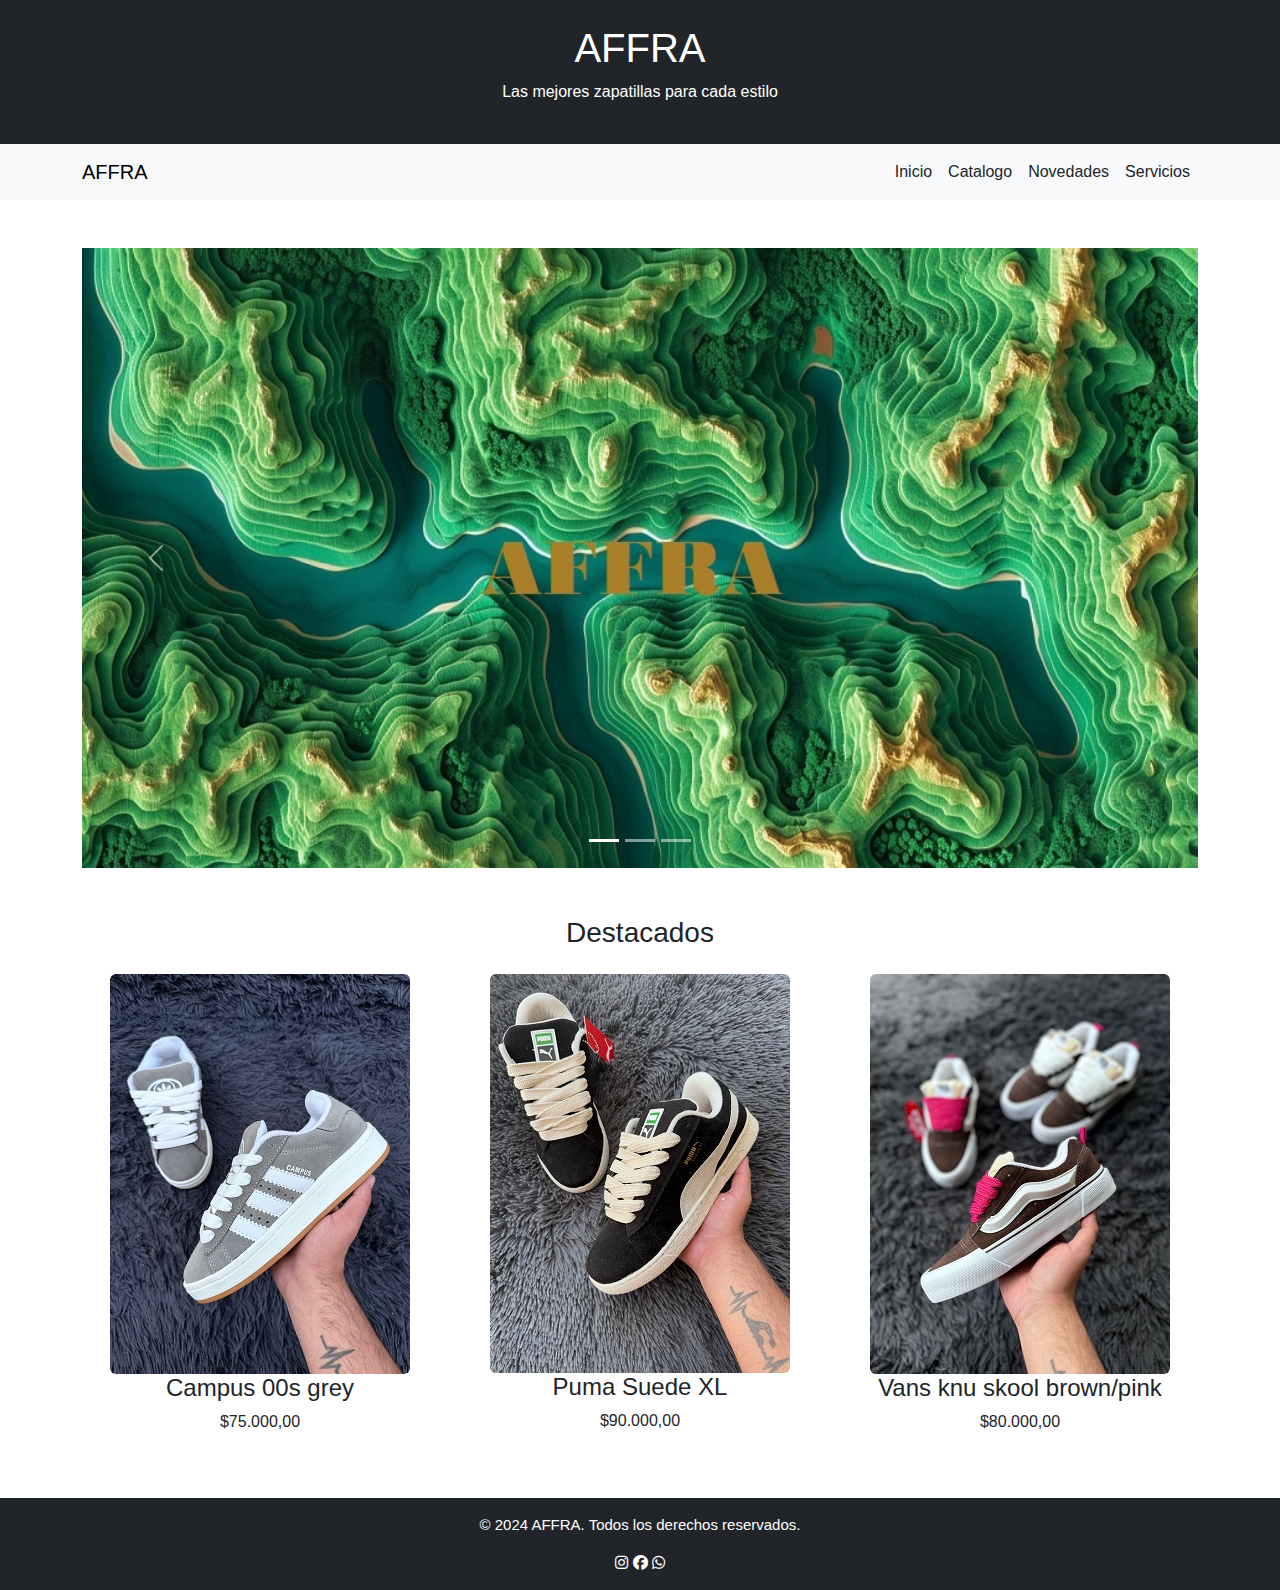
<file: index.html>
<!DOCTYPE html>
<html lang="es">
<head>
    <meta charset="UTF-8">
    <meta name="viewport" content="width=device-width, initial-scale=1.0">
    <title>AFFRA - Tu Tienda de Zapatillas</title>
    <link rel="stylesheet" href="https://cdnjs.cloudflare.com/ajax/libs/font-awesome/6.7.2/css/all.min.css" integrity="sha512-Evv84Mr4kqVGRNSgIGL/F/aIDqQb7xQ2vcrdIwxfjThSH8CSR7PBEakCr51Ck+w+/U6swU2Im1vVX0SVk9ABhg==" crossorigin="anonymous" referrerpolicy="no-referrer" />
    <link rel="stylesheet" href="https://cdn.jsdelivr.net/npm/bootstrap@5.3.0/dist/css/bootstrap.min.css">
    <link rel="stylesheet" href="estilos.css">
</head>
<body>
    <header class="container-fluid bg-dark text-white text-center py-4">
        <h1>AFFRA</h1>
        <p>Las mejores zapatillas para cada estilo</p>
    </header>
    
    <nav class="navbar navbar-expand-lg navbar-light bg-light">
        <div class="container">
            <a class="navbar-brand" href="#">AFFRA</a>
            <button class="navbar-toggler" type="button" data-bs-toggle="collapse" data-bs-target="#navbarNav">
                <span class="navbar-toggler-icon"></span>
            </button>
            <div class="collapse navbar-collapse" id="navbarNav">
                <ul class="navbar-nav ms-auto">
                    <li class="nav-item"><a class="nav-link" href="#">Inicio</a></li>
                    <li class="nav-item"><a class="nav-link" href="paginas/catalogo.html">Catalogo</a></li>
                    <li class="nav-item"><a class="nav-link" href="paginas/novedades.html">Novedades</a></li>
                    <li class="nav-item"><a class="nav-link" href="paginas/servicios.html">Servicios</a></li>
                </ul>
            </div>
        </div>
    </nav>

    <main class="container my-5">
        <section class="row text-center">
            <div id="carouselExampleIndicators" class="carousel slide">
                <div class="carousel-indicators">
                  <button type="button" data-bs-target="#carouselExampleIndicators" data-bs-slide-to="0" class="active" aria-current="true" aria-label="Slide 1"></button>
                  <button type="button" data-bs-target="#carouselExampleIndicators" data-bs-slide-to="1" aria-label="Slide 2"></button>
                  <button type="button" data-bs-target="#carouselExampleIndicators" data-bs-slide-to="2" aria-label="Slide 3"></button>
                </div>
                <div class="carousel-inner">
                  <div class="carousel-item active">
                    <img src="imag/BANER.jpg" class="d-block w-100" alt="...">
                  </div>
                  <div class="carousel-item">
                    <img src="imag/BANER.jpg" class="d-block w-100" alt="...">
                  </div>
                  <div class="carousel-item">
                    <img src="imag/BANER.jpg" class="d-block w-100" alt="...">
                  </div>
                </div>
                <button class="carousel-control-prev" type="button" data-bs-target="#carouselExampleIndicators" data-bs-slide="prev">
                  <span class="carousel-control-prev-icon" aria-hidden="true"></span>
                  <span class="visually-hidden">Previous</span>
                </button>
                <button class="carousel-control-next" type="button" data-bs-target="#carouselExampleIndicators" data-bs-slide="next">
                  <span class="carousel-control-next-icon" aria-hidden="true"></span>
                  <span class="visually-hidden">Next</span>
                </button>
              </div>
        </section>
        
        <section class="row mt-5">
            <h3 class="text-center mb-4">Destacados</h3>
            <div class="col-md-4 text-center">
                <img src="imag/campus.jpg" alt="Zapatilla 1" class="img-fluid rounded">
                <h4>Campus 00s grey</h4>
                <p>$75.000,00</p>
            </div>
            <div class="col-md-4 text-center">
                <img src="imag/adidas.jpg" alt="Zapatilla 2" class="img-fluid rounded">
                <h4>Puma Suede XL</h4>
                <p>$90.000,00</p>
            </div>
            <div class="col-md-4 text-center">
                <img src="imag/vans.jpg" alt="Zapatilla 3" class="img-fluid rounded">
                <h4>Vans knu skool brown/pink</h4>
                <p>$80.000,00</p>
            </div>
        </section>
    </main>
    
    <footer class="container-fluid bg-dark text-white text-center py-3">
        <p>&copy; 2024 AFFRA. Todos los derechos reservados.</p> <!-- Información de los derechos reservados -->
        <div class="redes">
            <a href="https://www.instagram.com/affra.calzados?igsh=ODFrNjB5czh0ZTVm">
                <i class="fa-brands fa-instagram"></i>
            </a>
            <a href="https://www.facebook.com/share/1JqNBaHSmB/?mibextid=LQQJ4d">
                <i class="fa-brands fa-facebook"></i>
            </a>
            <a href="">
                <i class="fa-brands fa-whatsapp"></i>
            </a>
        </div>
    </footer>
    
    <script src="https://cdn.jsdelivr.net/npm/bootstrap@5.3.0/dist/js/bootstrap.bundle.min.js"></script>
</body>
</html>
</file>
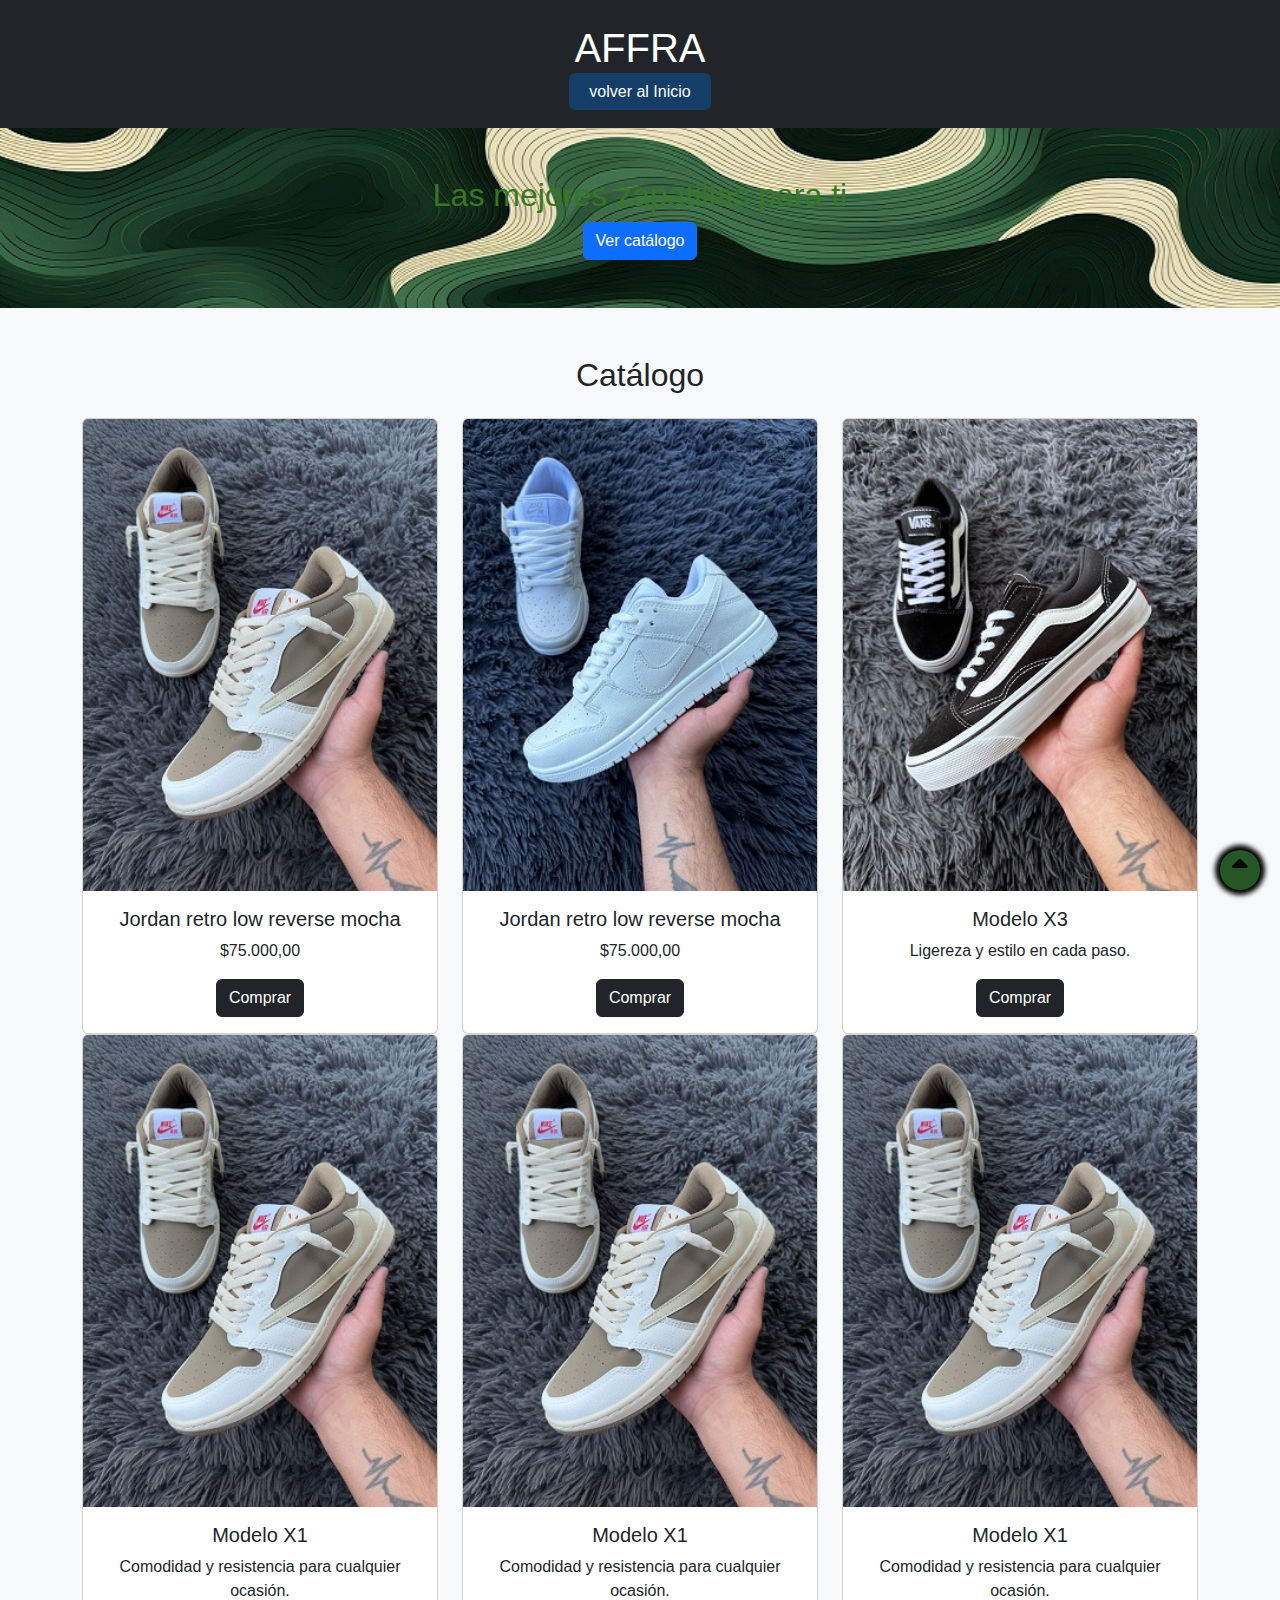
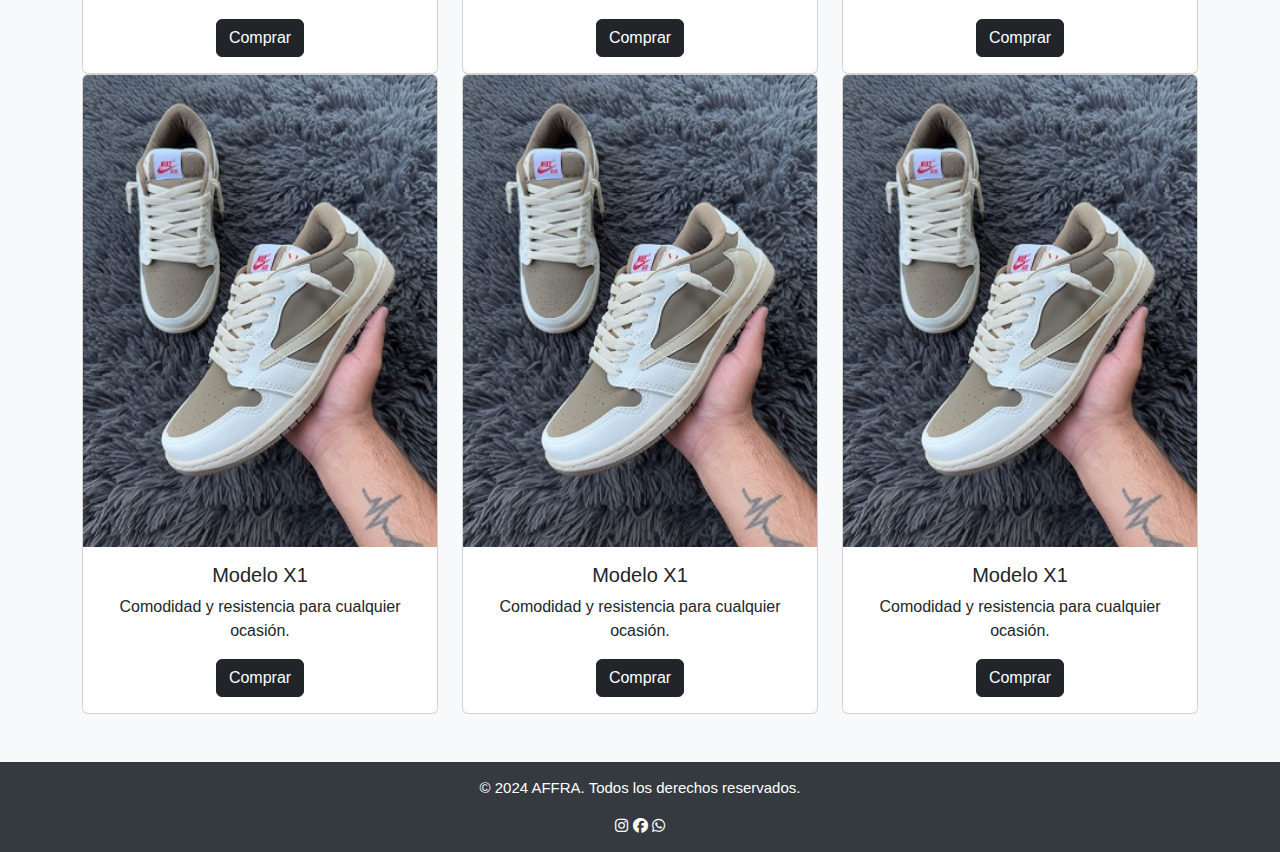
<file: paginas/catalogo.html>
<!DOCTYPE html>
<html lang="es">
<head>
    <meta charset="UTF-8">
    <meta name="viewport" content="width=device-width, initial-scale=1.0">
    <title>AFFRA - catalogo</title>
    <link rel="stylesheet" href="https://cdnjs.cloudflare.com/ajax/libs/font-awesome/6.7.2/css/all.min.css" integrity="sha512-Evv84Mr4kqVGRNSgIGL/F/aIDqQb7xQ2vcrdIwxfjThSH8CSR7PBEakCr51Ck+w+/U6swU2Im1vVX0SVk9ABhg==" crossorigin="anonymous" referrerpolicy="no-referrer" />
    <link rel="stylesheet" href="https://cdn.jsdelivr.net/npm/bootstrap@5.3.0/dist/css/bootstrap.min.css">
    <link rel="stylesheet" href="styles.css">
</head>
<body>
    <!-- Header -->
    <header class="bg-dark text-white text-center p-4">
        <h1>AFFRA</h1>
        <a href="../index.html">volver al Inicio</a>
    </header>
    
    <!-- Hero Section -->
    <section class="hero d-flex align-items-center justify-content-center text-center">
        <div>
            <h2>Las mejores zapatillas para ti</h2>
            <a href="#catalogo" class="btn btn-primary">Ver catálogo</a>
        </div>
    </section>
    
    <!-- Catálogo -->
    <section id="catalogo" class="container my-5">
        <h2 class="text-center mb-4">Catálogo</h2>
        <div class="row">
            <div class="col-md-4">
                <div class="card">
                    <img src="imgcat/catalogo.zap1.jpg" class="card-img-top" alt="Zapatilla 1">
                    <div class="card-body text-center">
                        <h5 class="card-title">Jordan retro low reverse mocha</h5>
                        <p class="card-text">$75.000,00</p>
                        <a href="#" class="btn btn-dark">Comprar</a>
                    </div>
                </div>
            </div>
            <div class="col-md-4">
                <div class="card">
                    <img src="imgcat/catalogo.zap2.jpg" class="card-img-top" alt="Zapatilla 2">
                    <div class="card-body text-center">
                        <h5 class="card-title">Jordan retro low reverse mocha</h5>
                        <p class="card-text">$75.000,00</p>
                        <a href="#" class="btn btn-dark">Comprar</a>
                    </div>
                </div>
            </div>
            <div class="col-md-4">
                <div class="card">
                    <img src="imgcat/catalogo.zap3.jpg" class="card-img-top" alt="Zapatilla 3">
                    <div class="card-body text-center">
                        <h5 class="card-title">Modelo X3</h5>
                        <p class="card-text">Ligereza y estilo en cada paso.</p>
                        <a href="#" class="btn btn-dark">Comprar</a>
                    </div>
                </div>
            </div>
            <div class="col-md-4">
                <div class="card">
                    <img src="imgcat/catalogo.zap1.jpg" class="card-img-top" alt="Zapatilla 1">
                    <div class="card-body text-center">
                        <h5 class="card-title">Modelo X1</h5>
                        <p class="card-text">Comodidad y resistencia para cualquier ocasión.</p>
                        <a href="#" class="btn btn-dark">Comprar</a>
                    </div>
                </div>
            </div>
            <div class="col-md-4">
                <div class="card">
                    <img src="imgcat/catalogo.zap1.jpg" class="card-img-top" alt="Zapatilla 1">
                    <div class="card-body text-center">
                        <h5 class="card-title">Modelo X1</h5>
                        <p class="card-text">Comodidad y resistencia para cualquier ocasión.</p>
                        <a href="#" class="btn btn-dark">Comprar</a>
                    </div>
                </div>
            </div>
            <div class="col-md-4">
                <div class="card">
                    <img src="imgcat/catalogo.zap1.jpg" class="card-img-top" alt="Zapatilla 1">
                    <div class="card-body text-center">
                        <h5 class="card-title">Modelo X1</h5>
                        <p class="card-text">Comodidad y resistencia para cualquier ocasión.</p>
                        <a href="#" class="btn btn-dark">Comprar</a>
                    </div>
                </div>
            </div>
            <div class="col-md-4">
                <div class="card">
                    <img src="imgcat/catalogo.zap1.jpg" class="card-img-top" alt="Zapatilla 1">
                    <div class="card-body text-center">
                        <h5 class="card-title">Modelo X1</h5>
                        <p class="card-text">Comodidad y resistencia para cualquier ocasión.</p>
                        <a href="#" class="btn btn-dark">Comprar</a>
                    </div>
                </div>
            </div>
            <div class="col-md-4">
                <div class="card">
                    <img src="imgcat/catalogo.zap1.jpg" class="card-img-top" alt="Zapatilla 1">
                    <div class="card-body text-center">
                        <h5 class="card-title">Modelo X1</h5>
                        <p class="card-text">Comodidad y resistencia para cualquier ocasión.</p>
                        <a href="#" class="btn btn-dark">Comprar</a>
                    </div>
                </div>
            </div>
            <div class="col-md-4">
                <div class="card">
                    <img src="imgcat/catalogo.zap1.jpg" class="card-img-top" alt="Zapatilla 1">
                    <div class="card-body text-center">
                        <h5 class="card-title">Modelo X1</h5>
                        <p class="card-text">Comodidad y resistencia para cualquier ocasión.</p>
                        <a href="#" class="btn btn-dark">Comprar</a>
                    </div>
                </div>
            </div>
        </div>
    </section>
    
    <!-- Footer -->
    <footer>
        <p>&copy; 2024 AFFRA. Todos los derechos reservados.</p> <!-- Información de los derechos reservados -->
        <div class="redes">
            <a href="https://www.instagram.com/affra.calzados?igsh=ODFrNjB5czh0ZTVm">
                <i class="fa-brands fa-instagram"></i>
            </a>
            <a href="https://www.facebook.com/share/1JqNBaHSmB/?mibextid=LQQJ4d">
                <i class="fa-brands fa-facebook"></i>
            </a>
            <a href="">
                <i class="fa-brands fa-whatsapp"></i>
            </a>
        </div>
    </footer>
    <a href="" class="subir">
        <i class="fa-solid fa-sort-up fa-bounce" style="color: #080808;"></i>
    </a>
    <script src="https://cdn.jsdelivr.net/npm/bootstrap@5.3.3/dist/js/bootstrap.bundle.min.js" integrity="sha384-YvpcrYf0tY3lHB60NNkmXc5s9fDVZLESaAA55NDzOxhy9GkcIdslK1eN7N6jIeHz" crossorigin="anonymous"></script>
</body>
</html>
</file>
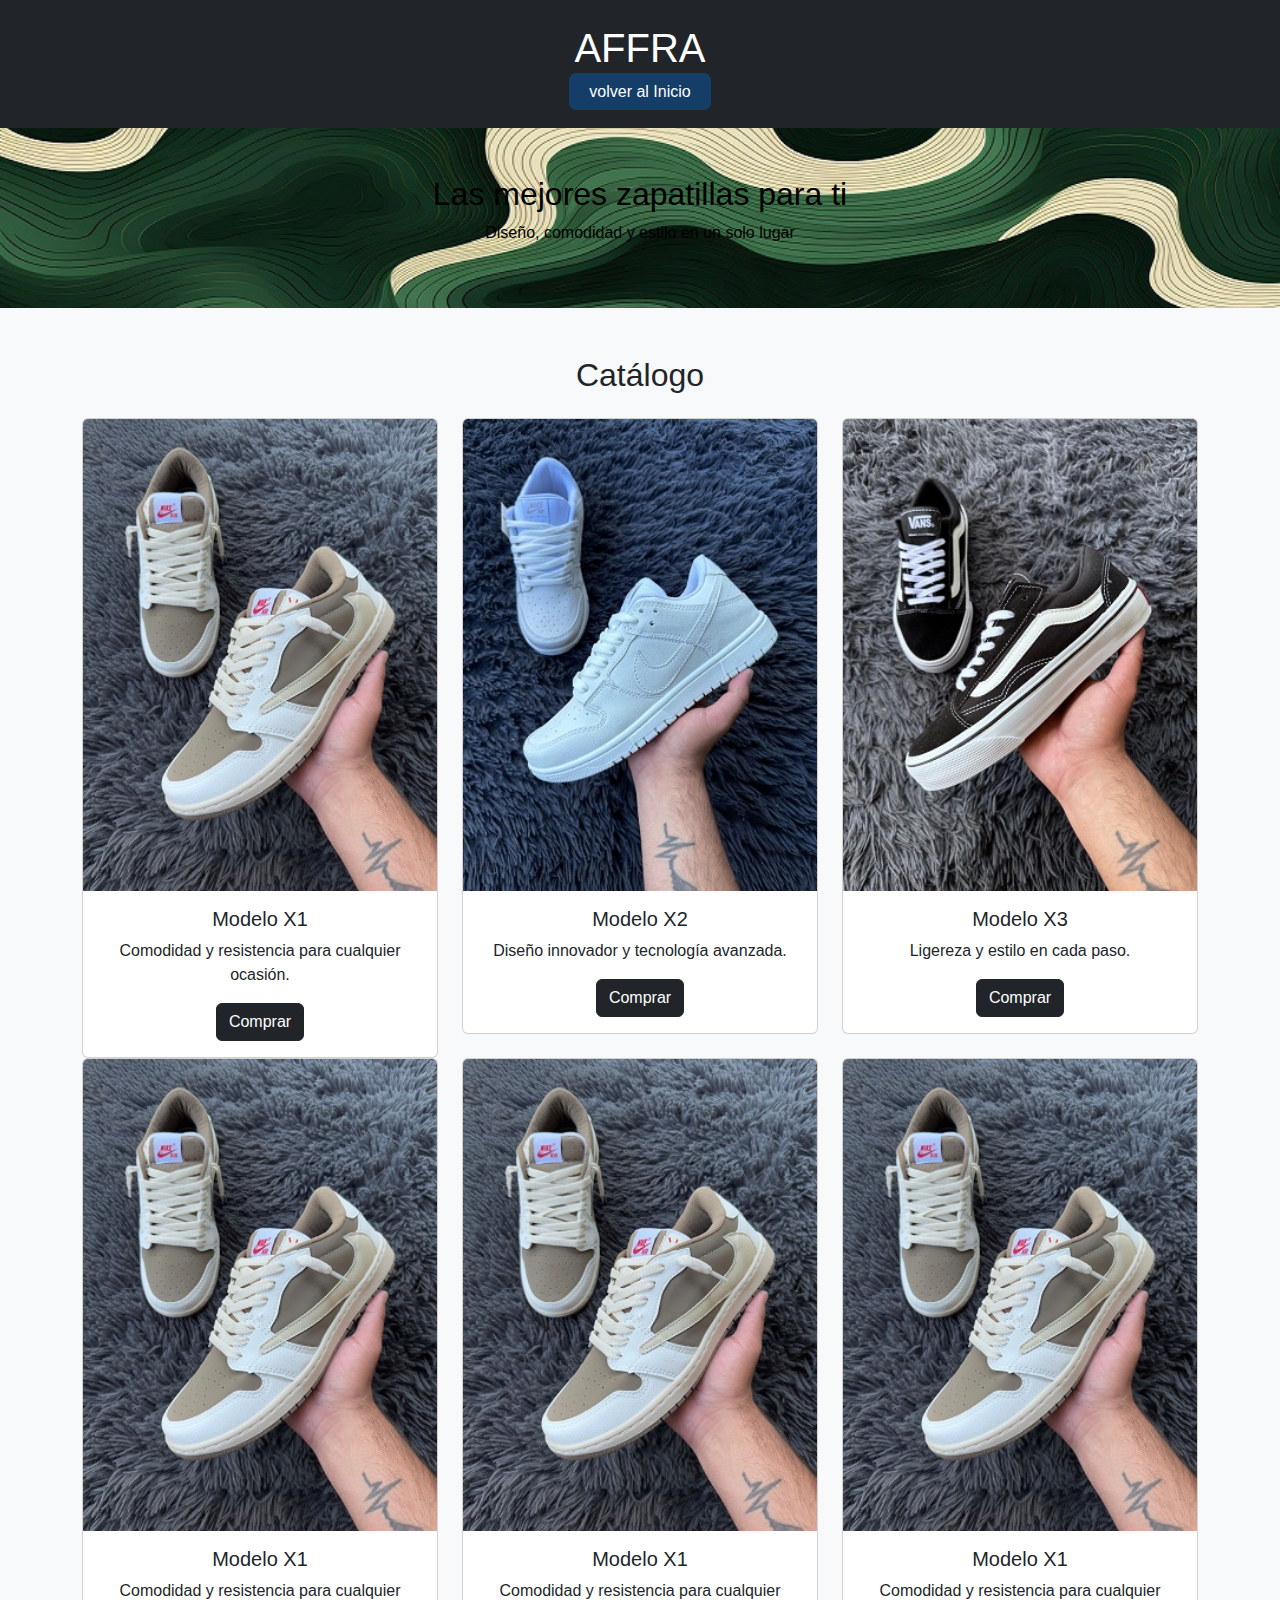
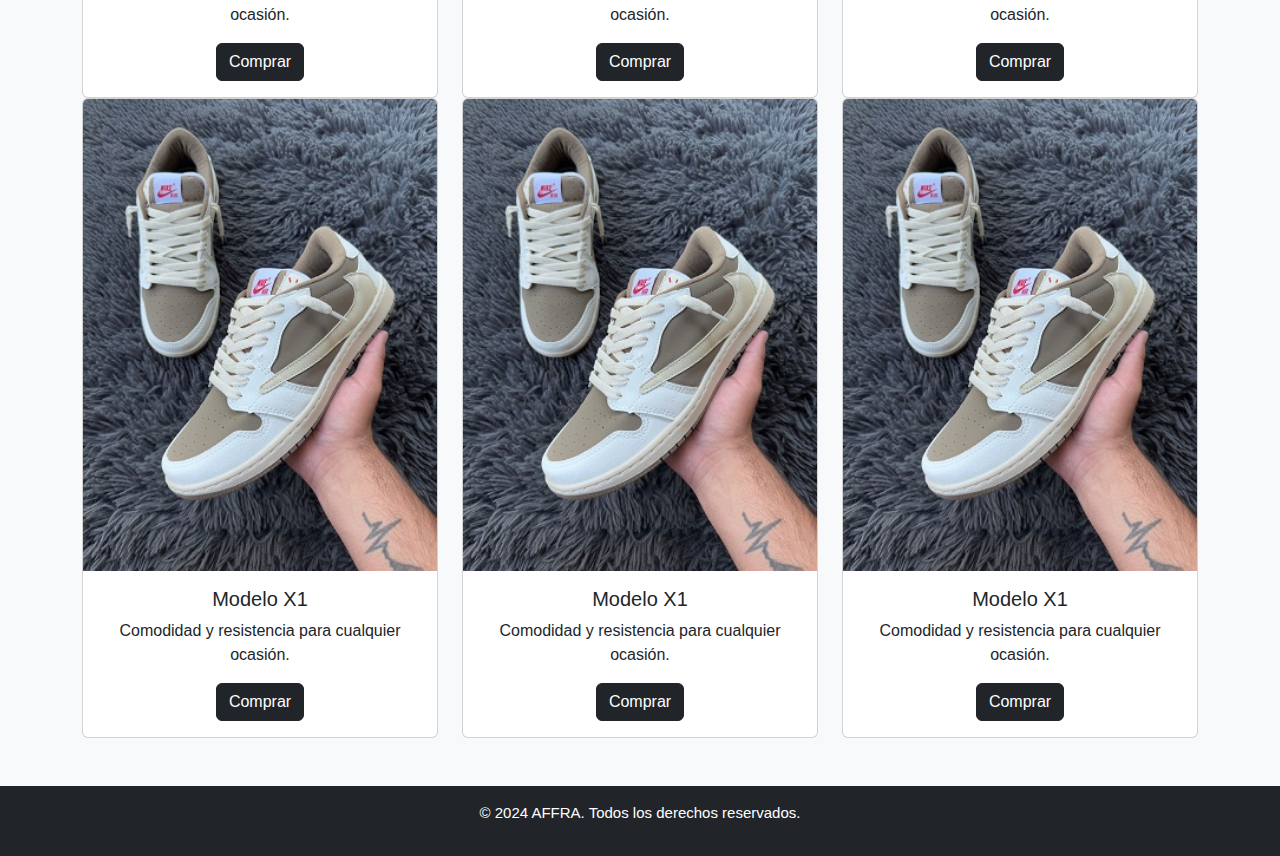
<file: paginas/coleccion.html>
<!DOCTYPE html>
<html lang="es">
<head>
    <meta charset="UTF-8">
    <meta name="viewport" content="width=device-width, initial-scale=1.0">
    <title>AFFRA - Zapatillas</title>
    <link rel="stylesheet" href="https://cdn.jsdelivr.net/npm/bootstrap@5.3.0/dist/css/bootstrap.min.css">
    <link rel="stylesheet" href="styles.css">
</head>
<body>
    <!-- Header -->
    <header class="bg-dark text-white text-center p-4">
        <h1>AFFRA</h1>
        <a href="../index.html">volver al Inicio</a>
    </header>
    
    <!-- Hero Section -->
    <section class="hero d-flex align-items-center justify-content-center text-center text-black">
        <div class="p_1">
            <h2>Las mejores zapatillas para ti</h2>
            <p>Diseño, comodidad y estilo en un solo lugar</p>
        </div>
    </section>
    
    <!-- Catálogo -->
    <section id="catalogo" class="container my-5">
        <h2 class="text-center mb-4">Catálogo</h2>
        <div class="row">
            <div class="col-md-4">
                <div class="card">
                    <img src="imgcat/catalogo.zap1.jpg" class="card-img-top" alt="Zapatilla 1">
                    <div class="card-body text-center">
                        <h5 class="card-title">Modelo X1</h5>
                        <p class="card-text">Comodidad y resistencia para cualquier ocasión.</p>
                        <a href="#" class="btn btn-dark">Comprar</a>
                    </div>
                </div>
            </div>
            <div class="col-md-4">
                <div class="card">
                    <img src="imgcat/catalogo.zap2.jpg" class="card-img-top" alt="Zapatilla 2">
                    <div class="card-body text-center">
                        <h5 class="card-title">Modelo X2</h5>
                        <p class="card-text">Diseño innovador y tecnología avanzada.</p>
                        <a href="#" class="btn btn-dark">Comprar</a>
                    </div>
                </div>
            </div>
            <div class="col-md-4">
                <div class="card">
                    <img src="imgcat/catalogo.zap3.jpg" class="card-img-top" alt="Zapatilla 3">
                    <div class="card-body text-center">
                        <h5 class="card-title">Modelo X3</h5>
                        <p class="card-text">Ligereza y estilo en cada paso.</p>
                        <a href="#" class="btn btn-dark">Comprar</a>
                    </div>
                </div>
            </div>
            <div class="col-md-4">
                <div class="card">
                    <img src="imgcat/catalogo.zap1.jpg" class="card-img-top" alt="Zapatilla 1">
                    <div class="card-body text-center">
                        <h5 class="card-title">Modelo X1</h5>
                        <p class="card-text">Comodidad y resistencia para cualquier ocasión.</p>
                        <a href="#" class="btn btn-dark">Comprar</a>
                    </div>
                </div>
            </div>
            <div class="col-md-4">
                <div class="card">
                    <img src="imgcat/catalogo.zap1.jpg" class="card-img-top" alt="Zapatilla 1">
                    <div class="card-body text-center">
                        <h5 class="card-title">Modelo X1</h5>
                        <p class="card-text">Comodidad y resistencia para cualquier ocasión.</p>
                        <a href="#" class="btn btn-dark">Comprar</a>
                    </div>
                </div>
            </div>
            <div class="col-md-4">
                <div class="card">
                    <img src="imgcat/catalogo.zap1.jpg" class="card-img-top" alt="Zapatilla 1">
                    <div class="card-body text-center">
                        <h5 class="card-title">Modelo X1</h5>
                        <p class="card-text">Comodidad y resistencia para cualquier ocasión.</p>
                        <a href="#" class="btn btn-dark">Comprar</a>
                    </div>
                </div>
            </div>
            <div class="col-md-4">
                <div class="card">
                    <img src="imgcat/catalogo.zap1.jpg" class="card-img-top" alt="Zapatilla 1">
                    <div class="card-body text-center">
                        <h5 class="card-title">Modelo X1</h5>
                        <p class="card-text">Comodidad y resistencia para cualquier ocasión.</p>
                        <a href="#" class="btn btn-dark">Comprar</a>
                    </div>
                </div>
            </div>
            <div class="col-md-4">
                <div class="card">
                    <img src="imgcat/catalogo.zap1.jpg" class="card-img-top" alt="Zapatilla 1">
                    <div class="card-body text-center">
                        <h5 class="card-title">Modelo X1</h5>
                        <p class="card-text">Comodidad y resistencia para cualquier ocasión.</p>
                        <a href="#" class="btn btn-dark">Comprar</a>
                    </div>
                </div>
            </div>
            <div class="col-md-4">
                <div class="card">
                    <img src="imgcat/catalogo.zap1.jpg" class="card-img-top" alt="Zapatilla 1">
                    <div class="card-body text-center">
                        <h5 class="card-title">Modelo X1</h5>
                        <p class="card-text">Comodidad y resistencia para cualquier ocasión.</p>
                        <a href="#" class="btn btn-dark">Comprar</a>
                    </div>
                </div>
            </div>
        </div>
    </section>
    
    <!-- Footer -->
    <footer class="container-fluid bg-dark text-white text-center py-3">
        <p>&copy; 2024 AFFRA. Todos los derechos reservados.</p> <!-- Información de los derechos reservados -->
        <div class="redes">
            <a href="https://www.instagram.com/affra.calzados?igsh=ODFrNjB5czh0ZTVm">
                <i class="fa-brands fa-instagram"></i>
            </a>
            <a href="https://www.facebook.com/share/1JqNBaHSmB/?mibextid=LQQJ4d">
                <i class="fa-brands fa-facebook"></i>
            </a>
            <a href="">
                <i class="fa-brands fa-whatsapp"></i>
            </a>
        </div>
    </footer>
    
    <script src="https://cdn.jsdelivr.net/npm/bootstrap@5.3.0/dist/js/bootstrap.bundle.min.js"></script>
</body>
</html>
</file>
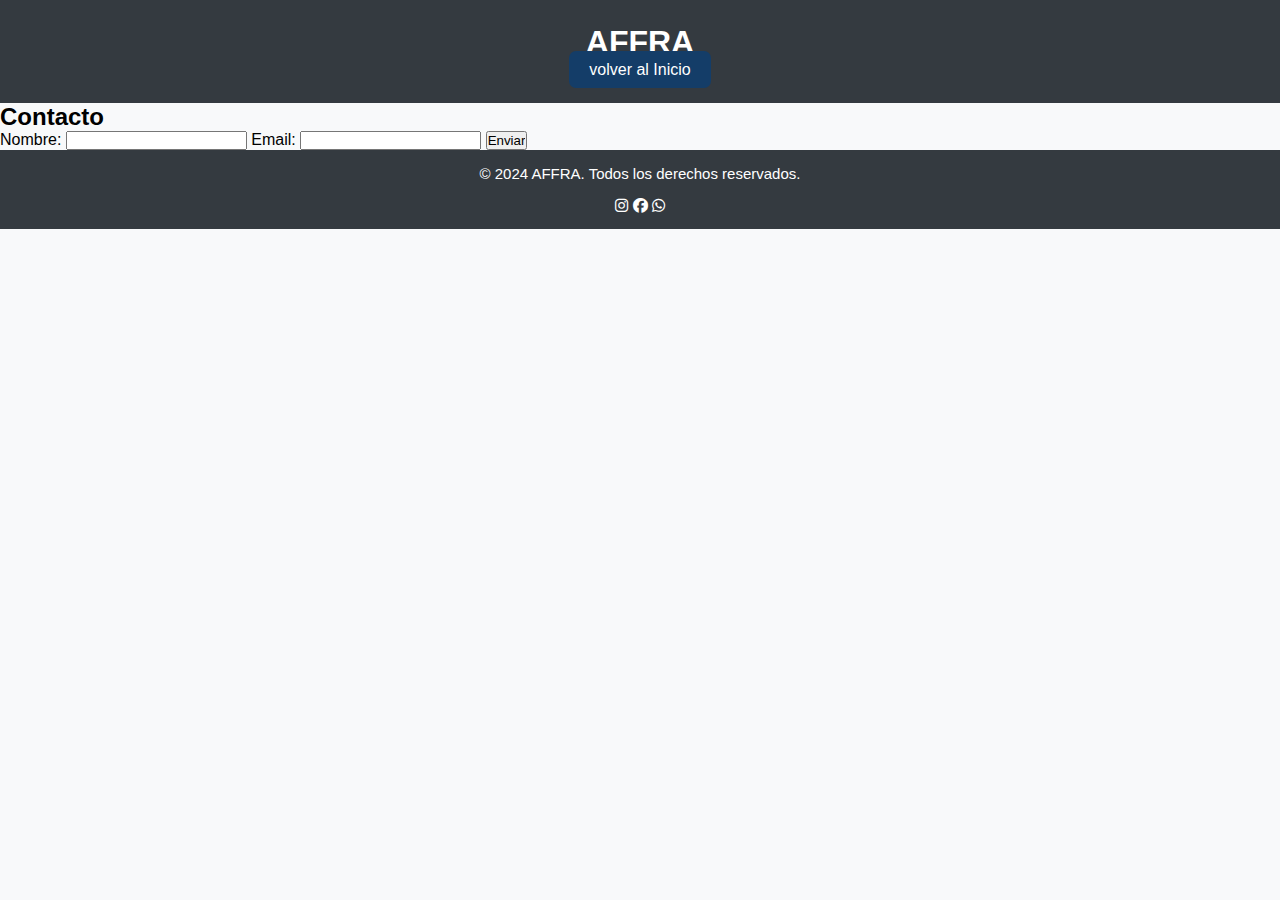
<file: paginas/novedades.html>
<!DOCTYPE html>
<html lang="en">
<head>
    <meta charset="UTF-8">
    <meta name="viewport" content="width=device-width, initial-scale=1.0">
    <link rel="stylesheet" href="https://cdnjs.cloudflare.com/ajax/libs/font-awesome/6.7.2/css/all.min.css" integrity="sha512-Evv84Mr4kqVGRNSgIGL/F/aIDqQb7xQ2vcrdIwxfjThSH8CSR7PBEakCr51Ck+w+/U6swU2Im1vVX0SVk9ABhg==" crossorigin="anonymous" referrerpolicy="no-referrer" />
    <title>Contactanos</title>
    <link rel="stylesheet" href="styles.css">
</head>
<body>
    <header class="bg-dark text-white text-center p-4">
        <h1>AFFRA</h1>
        <a href="../index.html">volver al Inicio</a>
    </header>
    
    <section class="contact">
        <h2>Contacto</h2>
        <form>
            <label for="name">Nombre:</label>
            <input type="text" id="name" name="name" required>
            
            <label for="email">Email:</label>
            <input type="email" id="email" name="email" required>
            
            <input type="submit" value="Enviar">
        </form>
    </section>
    <footer class="container-fluid bg-dark text-white text-center py-3">
        <p>&copy; 2024 AFFRA. Todos los derechos reservados.</p> <!-- Información de los derechos reservados -->
        <div class="redes">
            <a href="https://www.instagram.com/affra.calzados?igsh=ODFrNjB5czh0ZTVm">
                <i class="fa-brands fa-instagram"></i>
            </a>
            <a href="https://www.facebook.com/share/1JqNBaHSmB/?mibextid=LQQJ4d">
                <i class="fa-brands fa-facebook"></i>
            </a>
            <a href="">
                <i class="fa-brands fa-whatsapp"></i>
            </a>
        </div>
    </footer>
</body>
</html>
</file>
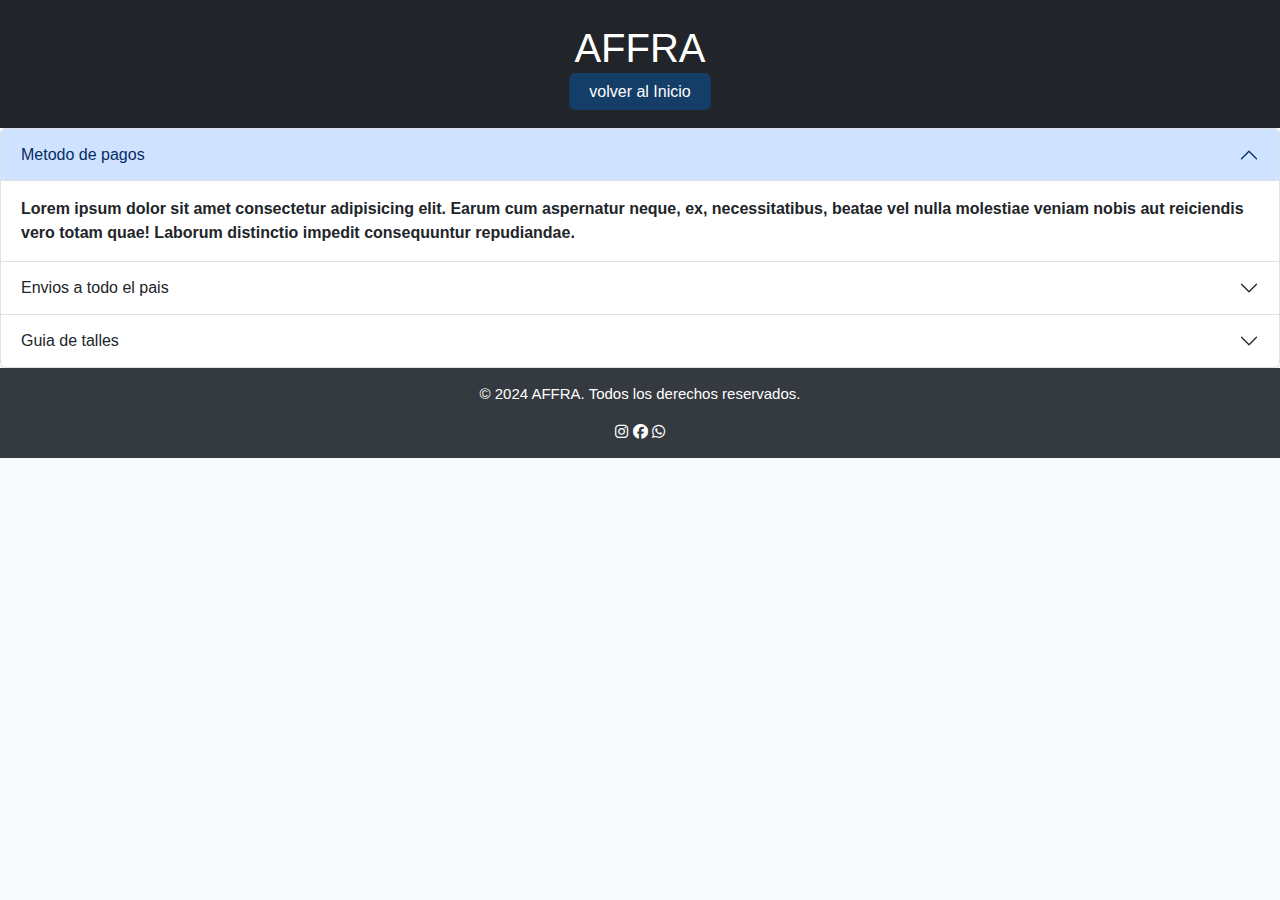
<file: paginas/servicios.html>
<!DOCTYPE html>
<html lang="en">
<head>
    <meta charset="UTF-8">
    <meta name="viewport" content="width=device-width, initial-scale=1.0">
    <link rel="stylesheet" href="https://cdnjs.cloudflare.com/ajax/libs/font-awesome/6.7.2/css/all.min.css" integrity="sha512-Evv84Mr4kqVGRNSgIGL/F/aIDqQb7xQ2vcrdIwxfjThSH8CSR7PBEakCr51Ck+w+/U6swU2Im1vVX0SVk9ABhg==" crossorigin="anonymous" referrerpolicy="no-referrer" />
    <link href="https://cdn.jsdelivr.net/npm/bootstrap@5.3.3/dist/css/bootstrap.min.css" rel="stylesheet" integrity="sha384-QWTKZyjpPEjISv5WaRU9OFeRpok6YctnYmDr5pNlyT2bRjXh0JMhjY6hW+ALEwIH" crossorigin="anonymous">
    <link rel="stylesheet" href="styles.css">
    <title>Servicios</title>
</head>
  <body>
    <header class="bg-dark text-white text-center p-4">
        <h1>AFFRA</h1>
        <a href="../index.html">volver al Inicio</a>
    </header>
    
    <div class="accordion" id="accordionExample">
        <div class="accordion-item">
          <h2 class="accordion-header">
            <button class="accordion-button" type="button" data-bs-toggle="collapse" data-bs-target="#collapseOne" aria-expanded="true" aria-controls="collapseOne">
              Metodo de pagos
            </button>
          </h2>
          <div id="collapseOne" class="accordion-collapse collapse show" data-bs-parent="#accordionExample">
            <div class="accordion-body">
              <strong>Lorem ipsum dolor sit amet consectetur adipisicing elit. Earum cum aspernatur neque, ex, necessitatibus, beatae vel nulla molestiae veniam nobis aut reiciendis vero totam quae! Laborum distinctio impedit consequuntur repudiandae.</strong>
            </div>
          </div>
        </div>
        <div class="accordion-item .bg-success">
          <h2 class="accordion-header">
            <button class="accordion-button collapsed" type="button" data-bs-toggle="collapse" data-bs-target="#collapseTwo" aria-expanded="false" aria-controls="collapseTwo">
              Envios a todo el pais 
            </button>
          </h2>
          <div id="collapseTwo" class="accordion-collapse collapse" data-bs-parent="#accordionExample">
            <div class="accordion-body">
              <strong>Envios.</strong> It is hidden by default, until the collapse plugin adds the appropriate classes that we use to style each element. These classes control the overall appearance, as well as the showing and hiding via CSS transitions. You can modify any of this with custom CSS or overriding our default variables. It's also worth noting that just about any HTML can go within the. <code></code>
            </div>
          </div>
        </div>
        <div class="accordion-item">
          <h2 class="accordion-header">
            <button class="accordion-button collapsed" type="button" data-bs-toggle="collapse" data-bs-target="#collapseThree" aria-expanded="false" aria-controls="collapseThree">
              Guia de talles 
            </button>
          </h2>
          <div id="collapseThree" class="accordion-collapse collapse" data-bs-parent="#accordionExample">
            <div class="accordion-body">
              <strong>Talles</strong>Lorem ipsum dolor sit amet consectetur adipisicing elit. Exercitationem repudiandae, omnis quas, sequi quasi officiis odio amet commodi expedita ut saepe fugit tempore, dolores asperiores? Rem illo iusto quisquam necessitatibus.<code>.guia de talles</code>.
            </div>
          </div>
        </div>
      </div>
    <footer>
        <p>&copy; 2024 AFFRA. Todos los derechos reservados.</p> <!-- Información de los derechos reservados -->
        <div class="redes">
            <a href="https://www.instagram.com/affra.calzados?igsh=ODFrNjB5czh0ZTVm">
                <i class="fa-brands fa-instagram"></i>
            </a>
            <a href="https://www.facebook.com/share/1JqNBaHSmB/?mibextid=LQQJ4d">
                <i class="fa-brands fa-facebook"></i>
            </a>
            <a href="">
                <i class="fa-brands fa-whatsapp"></i>
            </a>
        </div>
    </footer>
    <script src="https://cdn.jsdelivr.net/npm/bootstrap@5.3.3/dist/js/bootstrap.bundle.min.js" integrity="sha384-YvpcrYf0tY3lHB60NNkmXc5s9fDVZLESaAA55NDzOxhy9GkcIdslK1eN7N6jIeHz" crossorigin="anonymous"></script>
</body>
</html>
</file>
<file: estilos.css>
body {
  font-family: "Arial", sans-serif;
  background-color: #243749;
}

body {
  font-family: "Arial", sans-serif;
  background-color: #ffffff;
}

header {
  background-color: #343a40;
  color: #ffffff;
  text-align: center;
  padding: 1.5rem;
}

.navbar {
  background-color: rgb(74.8620689655, 83.5, 92.1379310345);
}
.navbar .nav-link {
  color: #212529;
}
.navbar .nav-link:hover {
  color: #007bff;
}

main .btn-primary {
  background-color: #007bff;
  border: none;
}
main .btn-primary:hover {
  background-color: rgb(0, 98.4, 204);
}
main .img-fluid {
  border-radius: 10px;
  transition: transform 0.3s ease-in-out;
}
main .img-fluid:hover {
  transform: scale(1.05);
}

header {
  background-color: #343a40;
  color: #ffffff;
  text-align: center;
  padding: 1.5rem;
}

.navbar {
  background-color: rgb(74.8620689655, 83.5, 92.1379310345);
}
.navbar .nav-link {
  color: #212529;
}
.navbar .nav-link:hover {
  color: #007bff;
}

main .btn-primary {
  background-color: #007bff;
  border: none;
}
main .btn-primary:hover {
  background-color: rgb(0, 98.4, 204);
}
main .img-fluid {
  border-radius: 10px;
  transition: transform 0.3s ease-in-out;
}
main .img-fluid:hover {
  transform: scale(1.05);
}
footer {
    
  text-align: center;
  padding: 15px 0;
  background-color: #343a40;
  color: #000000;
  font-size: 15px;
}
footer p {
  margin-bottom: 15px;
}
.redes a {
  text-decoration: none;
  color: #ffffff;
  font-size: 15px;
}
.redes a:hover{
  color: #030303;
}
/* # sourceMappingURL=estilos.css.map  */
</file>
<file: paginas/styles.css>
*{
  padding: 0;
  margin: 0;
  font-family: "Arial", sans-serif;;
}

body {
    
    background-color: #f8f9fa;
  }
  .inicio{
    color: #ffffff;
  }
  header {
    background-color: #343a40;
    color: #ffffff;
    text-align: center;
    padding: 1.5rem;
  }
header a {
  background-color: #143d68;
  color: #ffffff;
  text-decoration: none;
  padding: 10px 20px;
  border-radius: 7px;
}
  
  .hero {
    background: url(../imag/catalogo.jpg) no-repeat center center/cover;
    height: 20vh;
    display: flex;
    align-items: center;
    justify-content: center;
    text-align: center;
    color: #367722;
    
  }
  
  .navbar {
    background-color: rgb(74.8620689655, 83.5, 92.1379310345);
  }
  .navbar .nav-link {
    color: #305477;
  }
  .navbar .nav-link:hover {
    color: #143d68;
  }
  
  main .btn-primary {
    background-color: #4e79a7;
    border: none;
  }
  main .btn-primary:hover {
    background-color: rgb(14, 21, 29);
  }
  main .img-fluid {
    border-radius: 10px;
    transition: transform 0.3s ease-in-out;
  }
  main .img-fluid:hover {
    transform: scale(1.05);
  }
  
footer {
    
    text-align: center;
    padding: 15px 0;
    background-color: #343a40;
    color: #000000;
    font-size: 15px;
}
footer p {
    margin-bottom: 15px;
    color: #ffffff;
}
.redes a {
    text-decoration: none;
    color: #ffffff;
    font-size: 15px;
}
.redes a:hover{
    color: #030303;
}
.subir{
  height: 40px;
  width: 40px;
  position: fixed;
  right: 20px;
  bottom: 10px;
  background-color: #265526;
  font-size: 25px;
  border-radius: 50%;
  text-align: center;
  line-height: 40px;
  box-shadow: 0 0 5px 5px #000000 ;
}
</file>
